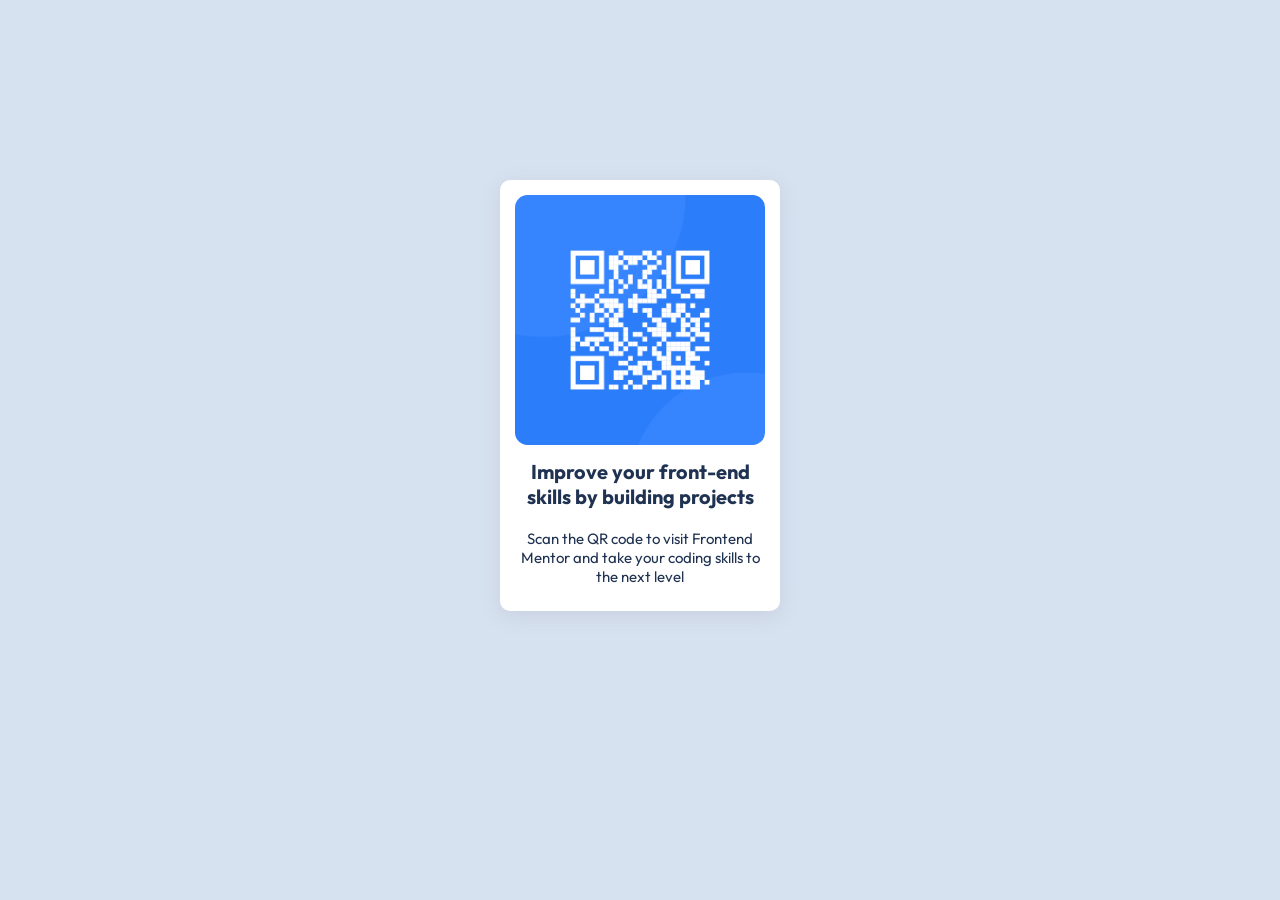
<file: index.html>
<!DOCTYPE html>
<html lang="en">
<head>
    <meta charset="UTF-8">
    <meta http-equiv="X-UA-Compatible" content="IE=edge">
    <meta name="viewport" content="width=device-width, initial-scale=1.0">
    <link rel="preconnect" href="https://fonts.googleapis.com">
    <link rel="preconnect" href="https://fonts.gstatic.com" crossorigin>
    <link href="https://fonts.googleapis.com/css2?family=Outfit:wght@300;700&display=swap" rel="stylesheet">
    <link rel="stylesheet" href="first-webpage.css">
    <title>Exercice d'intégration</title>
</head>
<body>
    <article class="fiche-popup">
        <div id="fond-popup">
                <img id="qr-code" src="image-qr-code.png" alt="QR code">
            <section id="txt-popup">
                <h1 id="titre-popup">
                    Improve your front-end skills by building projects
                </h1>
                <br>
                <p id="paragraphe-popup">
                    Scan the QR code to visit Frontend Mentor and take your coding skills to the next level
                </p>
            </section>
        </div>
    </article>
</body>
</html>
</file>
<file: first-webpage.css>
* {
    padding: 0;
    margin: 0;
  }

body {
    font-family: 'Outfit', sans-serif;
    background-color: hsl(212, 45%, 89%);
}

.fiche-popup {
    display: flex;
    justify-content: center;
    align-items: center;
    position: absolute;
    width: 100%;
    top: 20%;
}

#fond-popup {
    background-color: #FFFFFF;
    border-radius: 10px;
    padding: 15px;
    box-shadow: 0px 5px 20px hsl(222, 26%, 83%);
}

#txt-popup {
    text-align: center;
    max-width: 250px;
    color: hsl(218, 44%, 22%);
    padding-top: 10px;
    padding-bottom: 10px;
 }

#titre-popup {
   font-weight: 700;
   text-align: center;
   font-size: 20px;
}

#paragraphe-popup {
    font-weight: 400;
    font-size: 15px;
}

#qr-code {
    border-radius: 5%;
    max-width: 250px;
}
</file>
